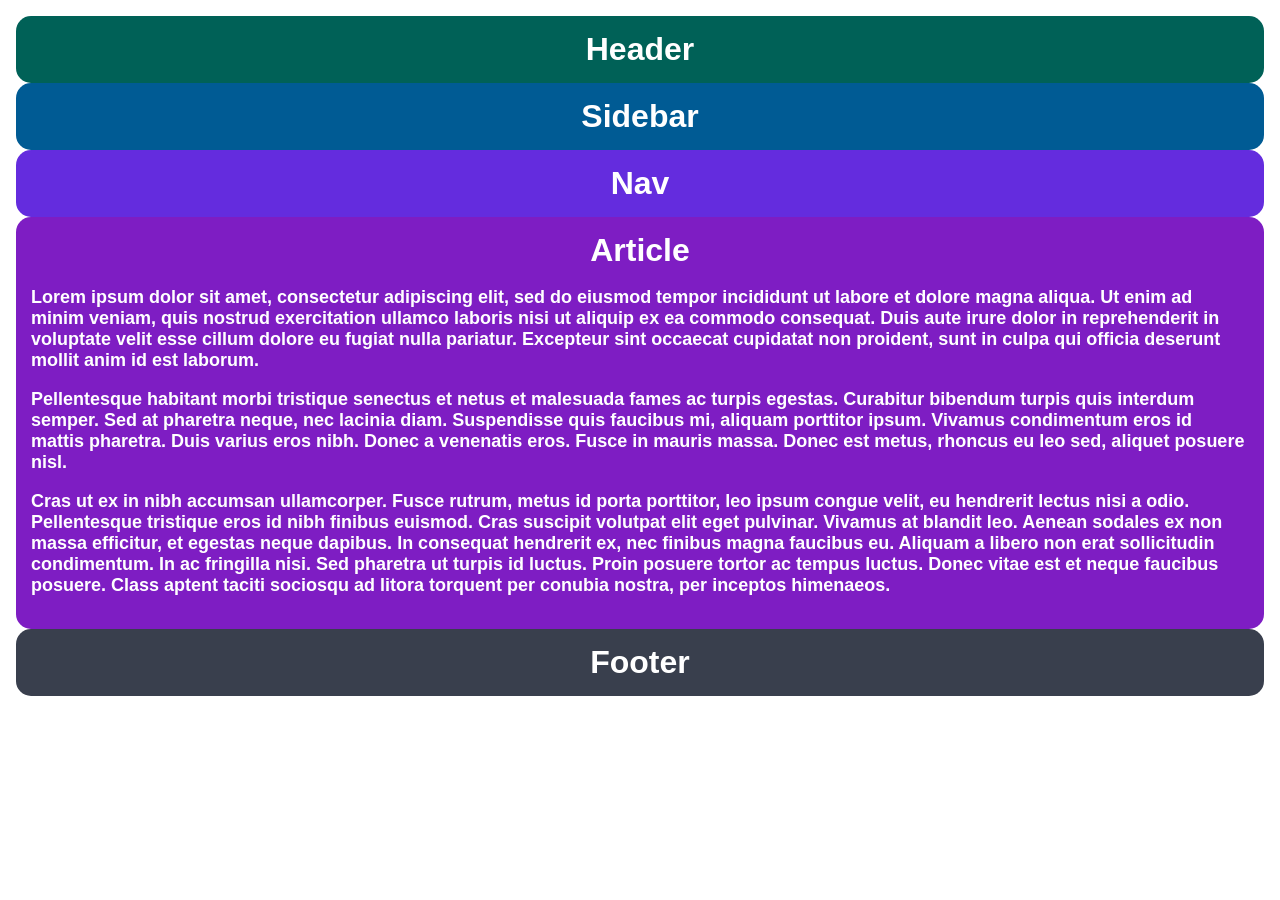
<file: full-stack-web-dev/01-responsive-holy-grail/index.html>
<!DOCTYPE html>
<html lang="en">
  <head>
    <meta charset="UTF-8">
    <meta http-equiv="X-UA-Compatible" content="IE=edge">
    <meta name="viewport" content="width=device-width, initial-scale=1.0">
    <title>Responsive Holy Grail</title>
    <link rel="stylesheet" href="style.css">
  </head>
  <body>
    <div class="container">
      <div class="header">Header</div>
      <div class="sidebar">Sidebar</div>
      <div class="nav">Nav</div>
      <div class="article">Article
        <p>Lorem  ipsum dolor sit amet, consectetur adipiscing elit, sed do eiusmod tempor incididunt ut labore et dolore magna aliqua. Ut enim ad minim veniam, quis nostrud exercitation ullamco laboris nisi ut aliquip ex ea commodo consequat. Duis aute irure dolor in reprehenderit in voluptate velit esse cillum dolore eu fugiat nulla pariatur. Excepteur sint occaecat cupidatat non proident, sunt in culpa qui officia deserunt mollit anim id est laborum.</p>
        <p>Pellentesque habitant morbi tristique senectus et netus et malesuada fames ac turpis egestas. Curabitur bibendum turpis quis interdum semper. Sed at pharetra neque, nec lacinia diam. Suspendisse quis faucibus mi, aliquam porttitor ipsum. Vivamus condimentum eros id mattis pharetra. Duis varius eros nibh. Donec a venenatis eros. Fusce in mauris massa. Donec est metus, rhoncus eu leo sed, aliquet posuere nisl.</p>
        <p>Cras ut ex in nibh accumsan ullamcorper. Fusce rutrum, metus id porta porttitor, leo ipsum congue velit, eu hendrerit lectus nisi a odio. Pellentesque tristique eros id nibh finibus euismod. Cras suscipit volutpat elit eget pulvinar. Vivamus at blandit leo. Aenean sodales ex non massa efficitur, et egestas neque dapibus. In consequat hendrerit ex, nec finibus magna faucibus eu. Aliquam a libero non erat sollicitudin condimentum. In ac fringilla nisi. Sed pharetra ut turpis id luctus. Proin posuere tortor ac tempus luctus. Donec vitae est et neque faucibus posuere. Class aptent taciti sociosqu ad litora torquent per conubia nostra, per inceptos himenaeos.</p>
      </div>
      <div class="footer">Footer</div>
    </div>
  </body>
</html>
</file>
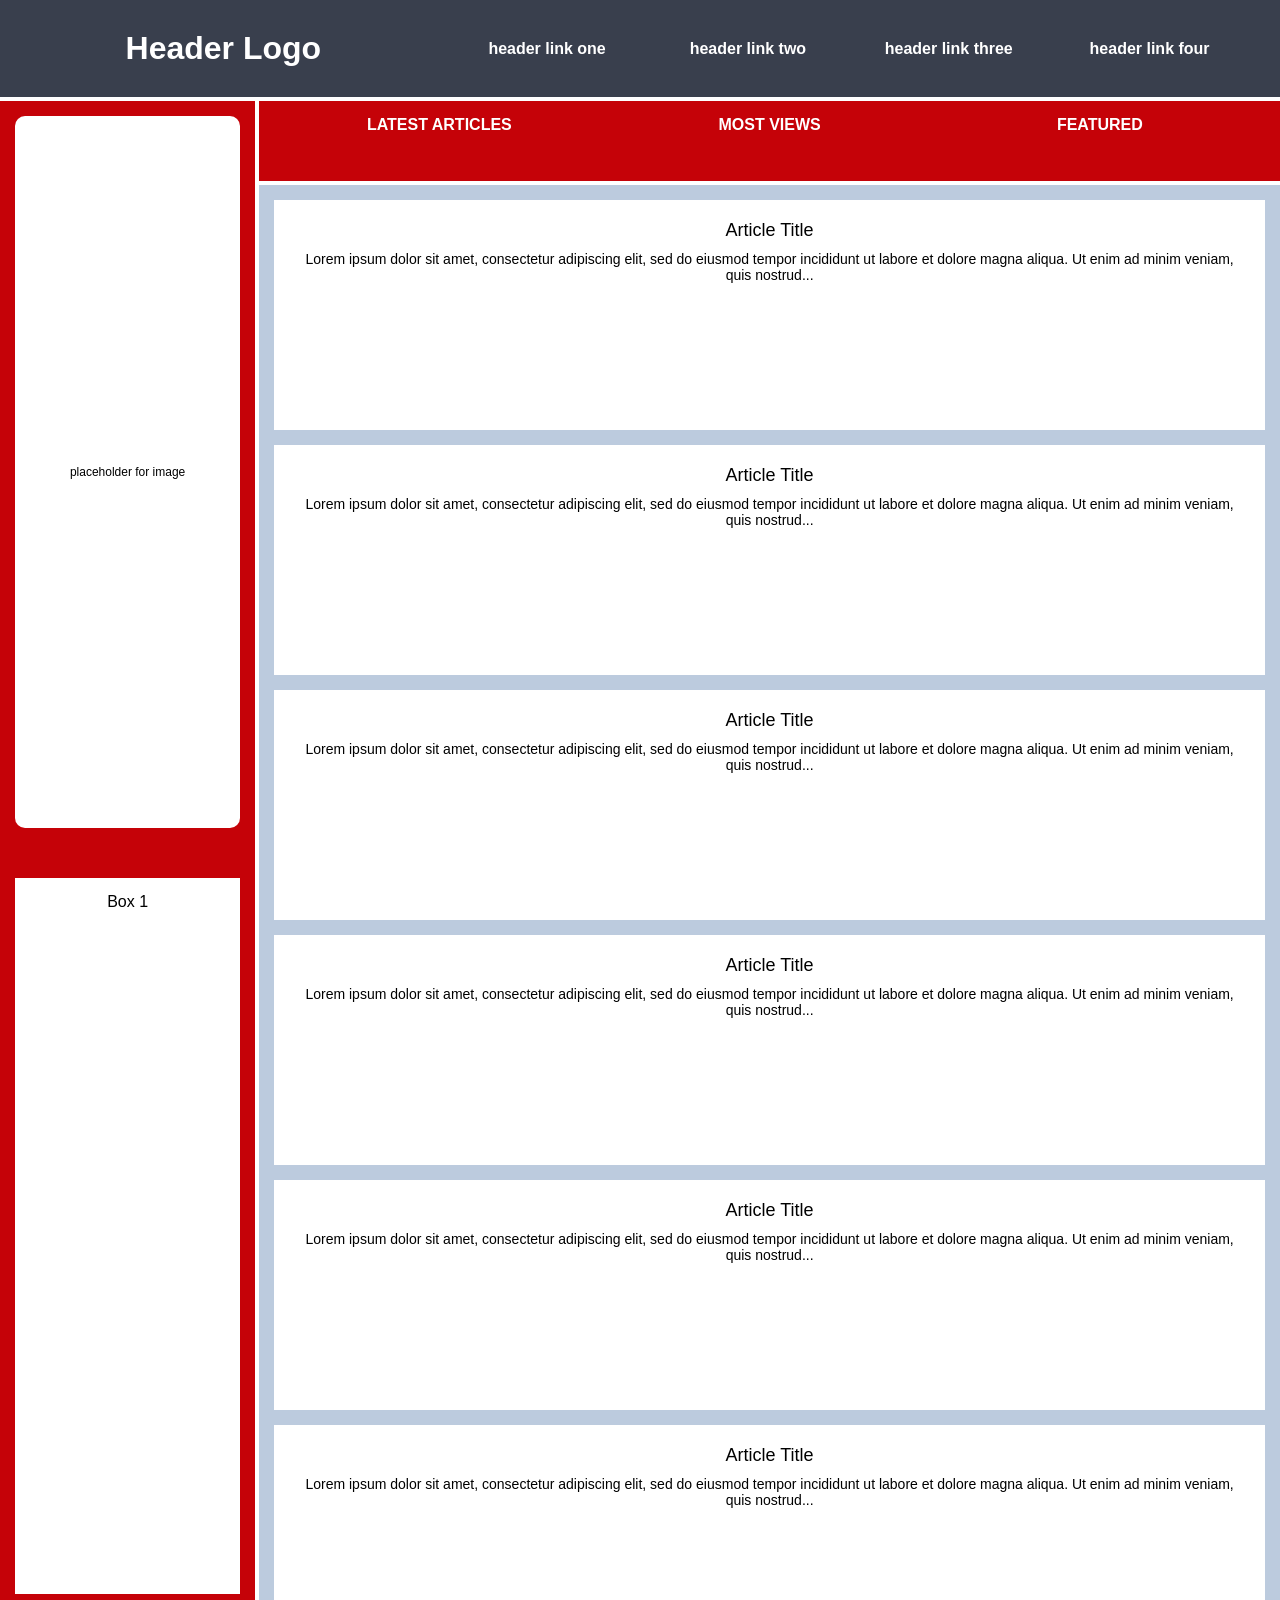
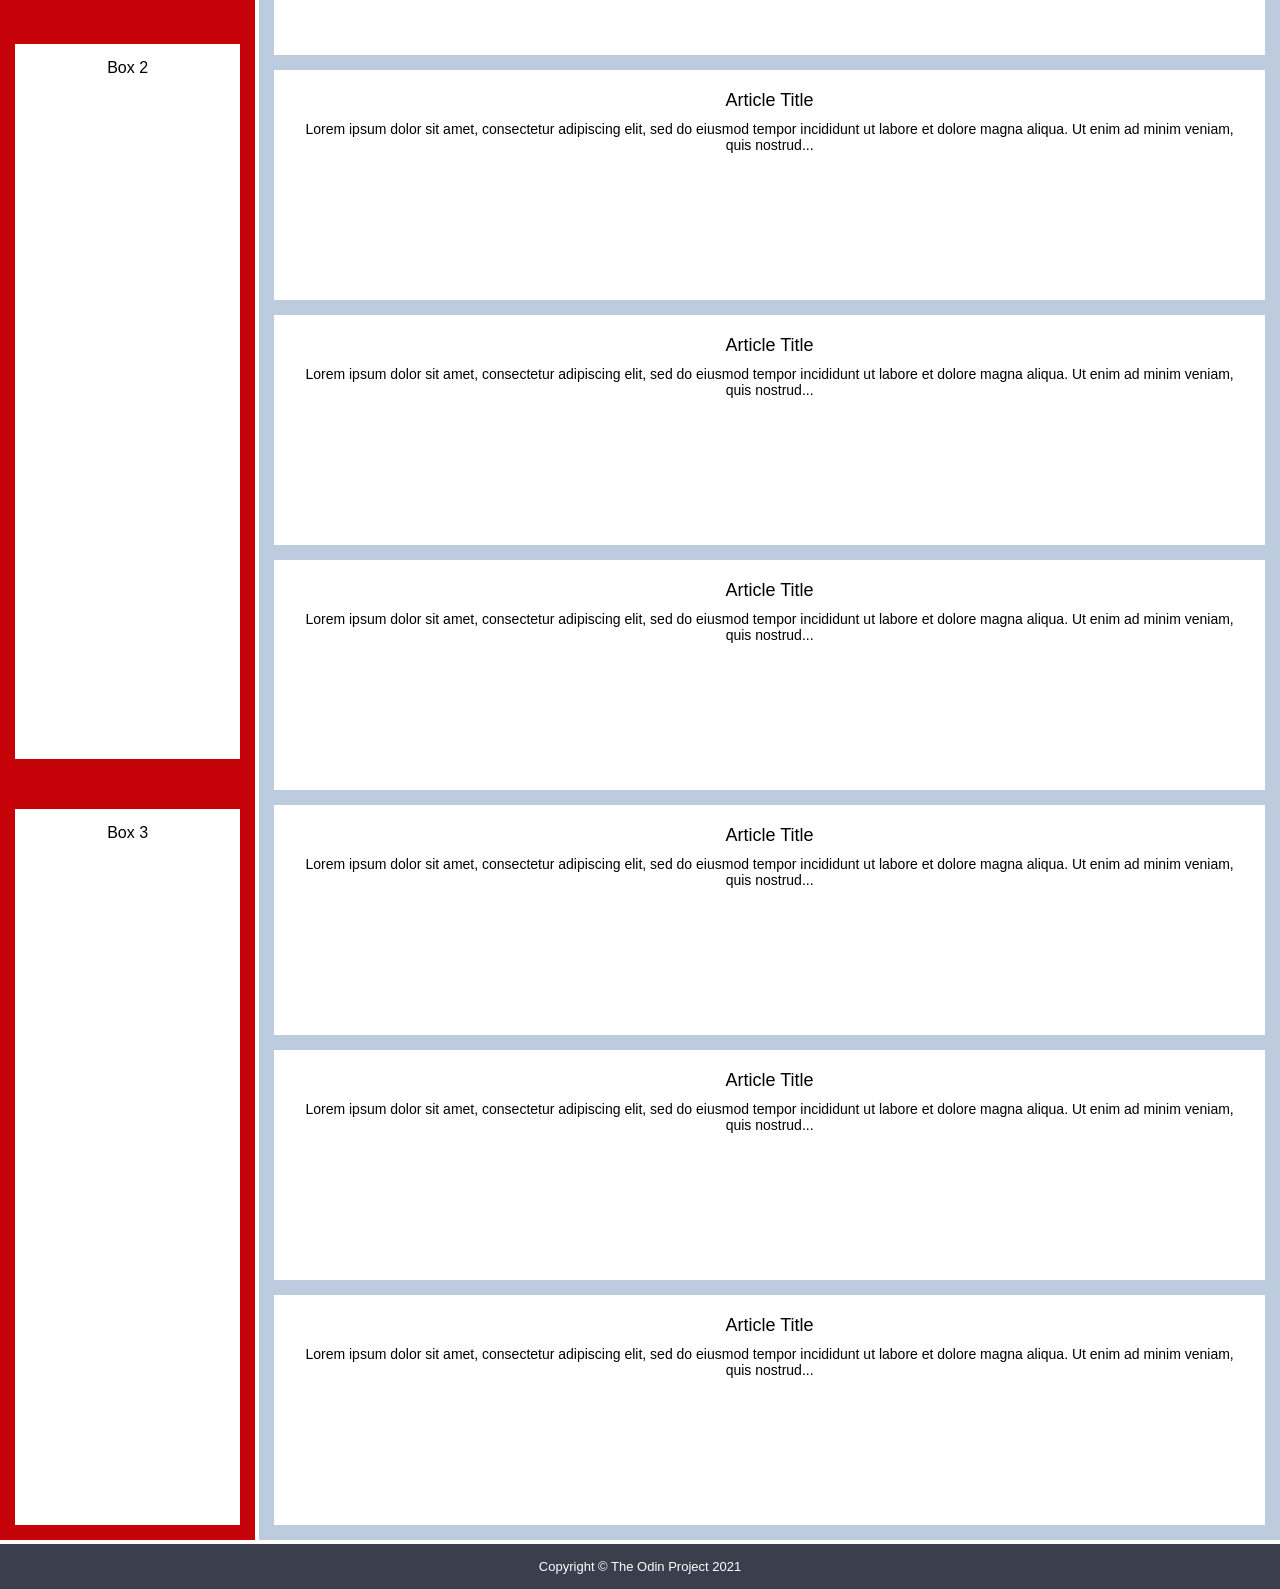
<file: full-stack-web-dev/02-holy-grail-mockup/index.html>
<!DOCTYPE html>
<html lang="en">
  <head>
    <meta charset="UTF-8">
    <meta http-equiv="X-UA-Compatible" content="IE=edge">
    <meta name="viewport" content="width=device-width, initial-scale=1.0">
    <title>Holy Grail Mockup</title>
    <link rel="stylesheet" href="style.css">
  </head>
  <body>
    <div class="container">

      <div class="header">
        <div class="logo">Header Logo</div>
        <div class="menu">
          <ul>
            <li>header link one</li>
            <li>header link two</li>
            <li>header link three</li>
            <li>header link four</li>
          </ul>
        </div>
      </div>

      <div class="sidebar">
        <div class="photo">
          <p>placeholder for image</p>    
        </div>
        <div class="side-content">Box 1
        </div>
        <div class="side-content">Box 2
        </div>
        <div class="side-content">Box 3
        </div>
      </div>

      <div class="nav">
        <ul>
          <li>Latest Articles</li>
          <li>Most Views</li>
          <li>Featured</li>
        </ul>
      </div>

      <div class="article">
        <div class="card">
          <p class="title">Article Title</p>
          <p>Lorem ipsum dolor sit amet, consectetur adipiscing elit, sed do eiusmod tempor incididunt ut labore et dolore magna aliqua. Ut enim ad minim veniam, quis nostrud...</p>
        </div>
        <div class="card">
          <p class="title">Article Title</p>
          <p>Lorem ipsum dolor sit amet, consectetur adipiscing elit, sed do eiusmod tempor incididunt ut labore et dolore magna aliqua. Ut enim ad minim veniam, quis nostrud...</p>
        </div>
        <div class="card">
          <p class="title">Article Title</p>
          <p>Lorem ipsum dolor sit amet, consectetur adipiscing elit, sed do eiusmod tempor incididunt ut labore et dolore magna aliqua. Ut enim ad minim veniam, quis nostrud...</p>
        </div>
        <div class="card">
          <p class="title">Article Title</p>
          <p>Lorem ipsum dolor sit amet, consectetur adipiscing elit, sed do eiusmod tempor incididunt ut labore et dolore magna aliqua. Ut enim ad minim veniam, quis nostrud...</p>
        </div>
        <div class="card">
          <p class="title">Article Title</p>
          <p>Lorem ipsum dolor sit amet, consectetur adipiscing elit, sed do eiusmod tempor incididunt ut labore et dolore magna aliqua. Ut enim ad minim veniam, quis nostrud...</p>
        </div>
        <div class="card">
          <p class="title">Article Title</p>
          <p>Lorem ipsum dolor sit amet, consectetur adipiscing elit, sed do eiusmod tempor incididunt ut labore et dolore magna aliqua. Ut enim ad minim veniam, quis nostrud...</p>
        </div>
        <div class="card">
          <p class="title">Article Title</p>
          <p>Lorem ipsum dolor sit amet, consectetur adipiscing elit, sed do eiusmod tempor incididunt ut labore et dolore magna aliqua. Ut enim ad minim veniam, quis nostrud...</p>
        </div>
        <div class="card">
          <p class="title">Article Title</p>
          <p>Lorem ipsum dolor sit amet, consectetur adipiscing elit, sed do eiusmod tempor incididunt ut labore et dolore magna aliqua. Ut enim ad minim veniam, quis nostrud...</p>
        </div>
        <div class="card">
          <p class="title">Article Title</p>
          <p>Lorem ipsum dolor sit amet, consectetur adipiscing elit, sed do eiusmod tempor incididunt ut labore et dolore magna aliqua. Ut enim ad minim veniam, quis nostrud...</p>
        </div>
        <div class="card">
          <p class="title">Article Title</p>
          <p>Lorem ipsum dolor sit amet, consectetur adipiscing elit, sed do eiusmod tempor incididunt ut labore et dolore magna aliqua. Ut enim ad minim veniam, quis nostrud...</p>
        </div>
        <div class="card">
          <p class="title">Article Title</p>
          <p>Lorem ipsum dolor sit amet, consectetur adipiscing elit, sed do eiusmod tempor incididunt ut labore et dolore magna aliqua. Ut enim ad minim veniam, quis nostrud...</p>
        </div>
        <div class="card">
          <p class="title">Article Title</p>
          <p>Lorem ipsum dolor sit amet, consectetur adipiscing elit, sed do eiusmod tempor incididunt ut labore et dolore magna aliqua. Ut enim ad minim veniam, quis nostrud...</p>
        </div>
      </div>

      <div class="footer">
        <p>Copyright © The Odin Project 2021</p>
      </div>
      
    </div>
  </body>
</html>
</file>
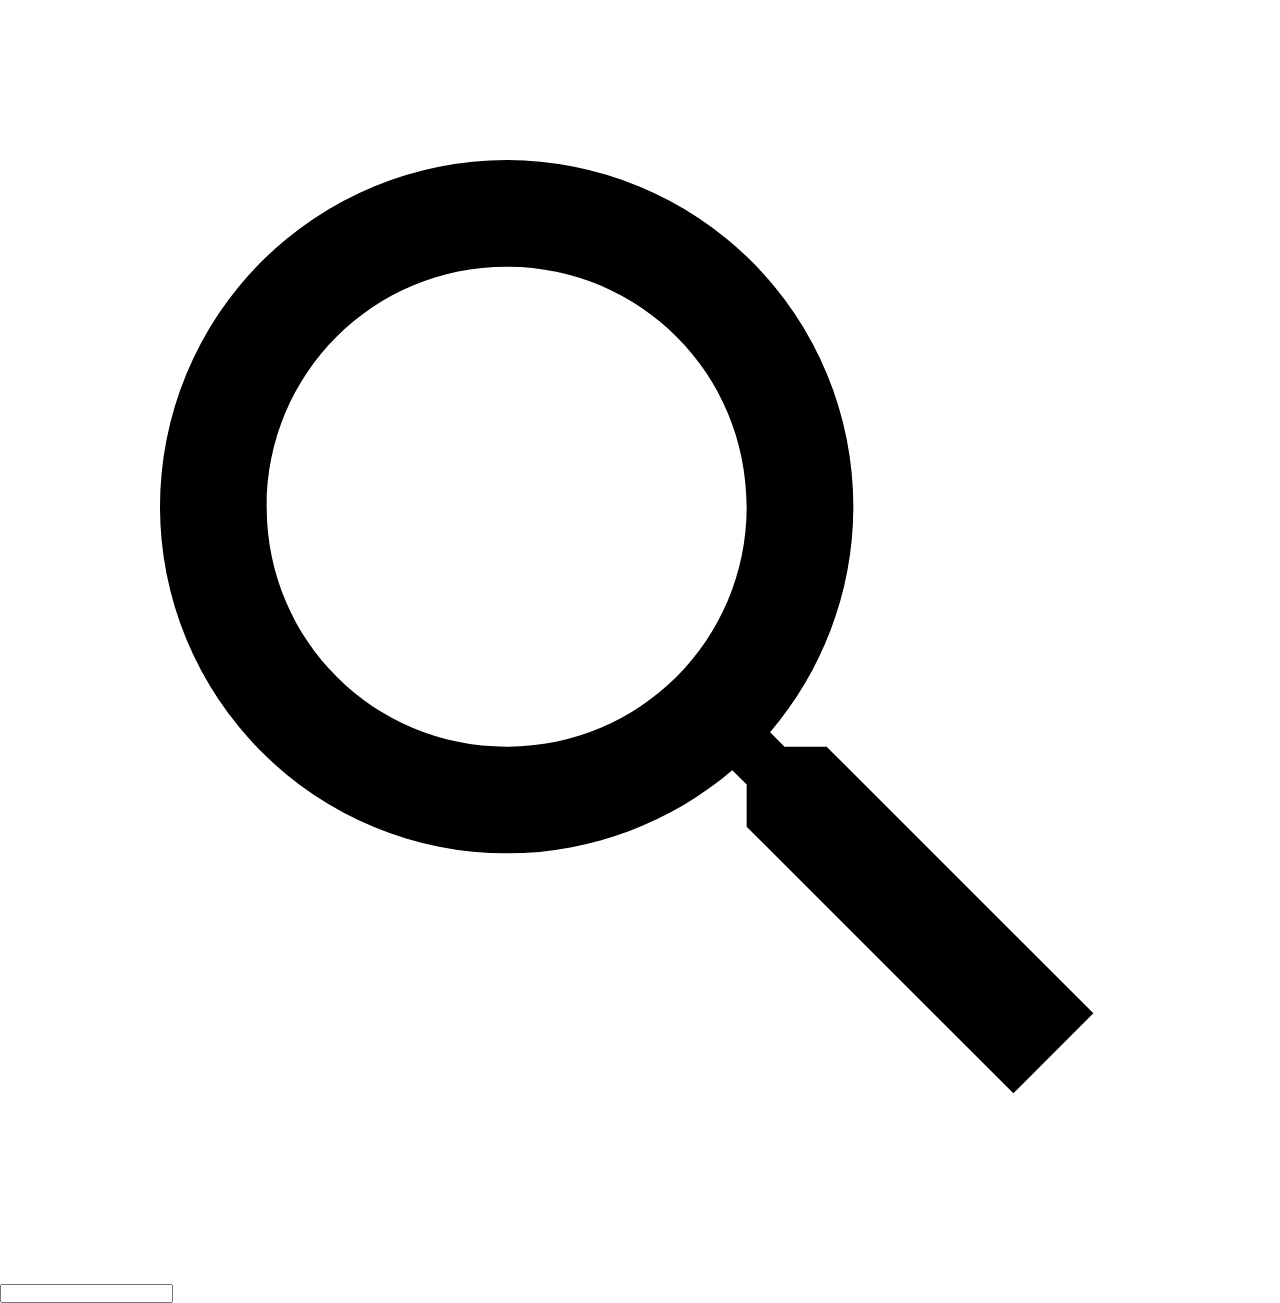
<file: full-stack-web-dev/admin-dashboard-2/index.html>
<!DOCTYPE html>
<html lang="en">
<head>
    <meta charset="UTF-8">
    <meta name="viewport" content="width=device-width, initial-scale=1.0">
    <link rel="preconnect" href="https://fonts.googleapis.com">
    <link rel="preconnect" href="https://fonts.gstatic.com" crossorigin>
    <link href="https://fonts.googleapis.com/css2?family=Happy+Monkey&family=Roboto:ital,wght@0,100..900;1,100..900&family=Rubik:ital,wght@0,300..900;1,300..900&display=swap" rel="stylesheet">
    <link rel="stylesheet" href="style/style.css">
    <title>Admin Dashboard</title>
</head>
<body>
    <section class="header-wrapper">
        <div class="search-bar">
            <img class="header-img" src="images/svg/magnify.svg" alt="">
            <input type="text" role="searchbox" >
        </div>
    </section>
    <section class="sidebar-wrapper"></section>
    <section class="news-wrapper"></section>
    <section class="ann-wrapper"></section>
    <section class="trending-wrapper"></section>
    
</body>
</html>
</file>
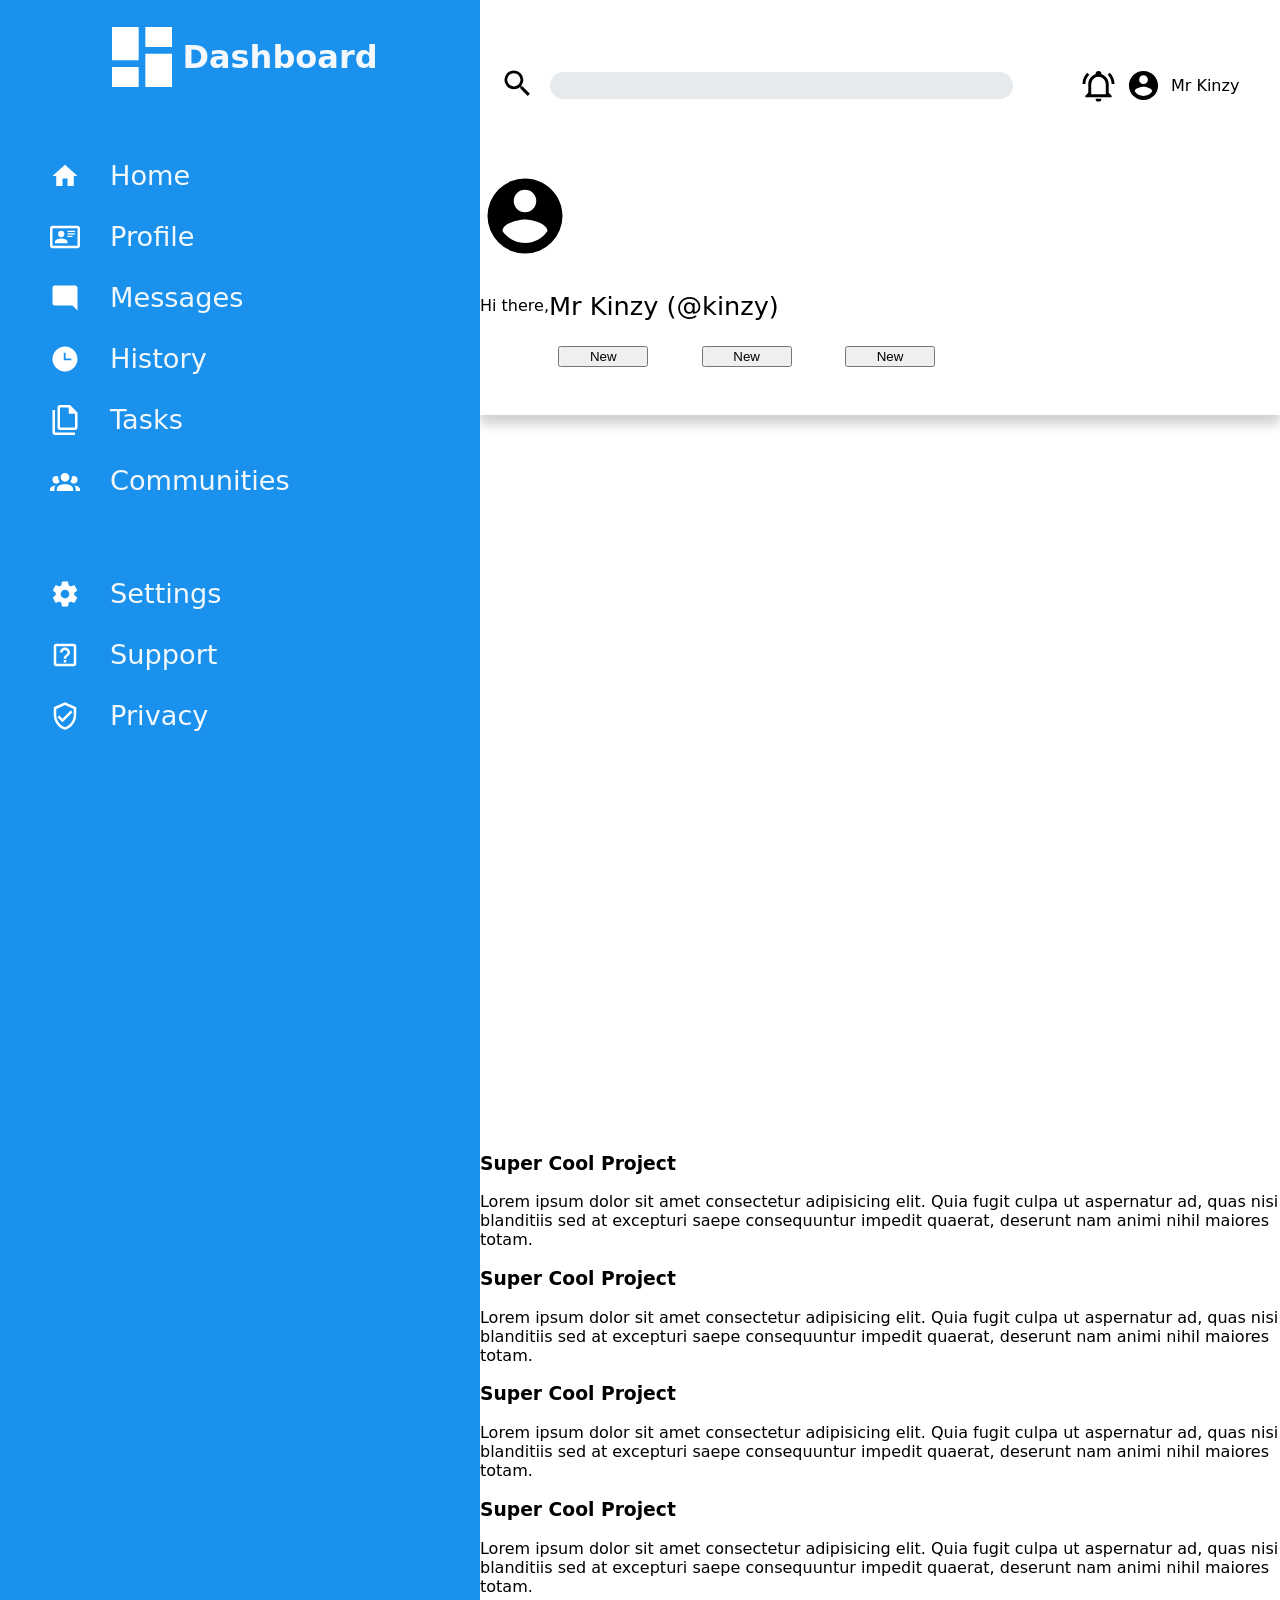
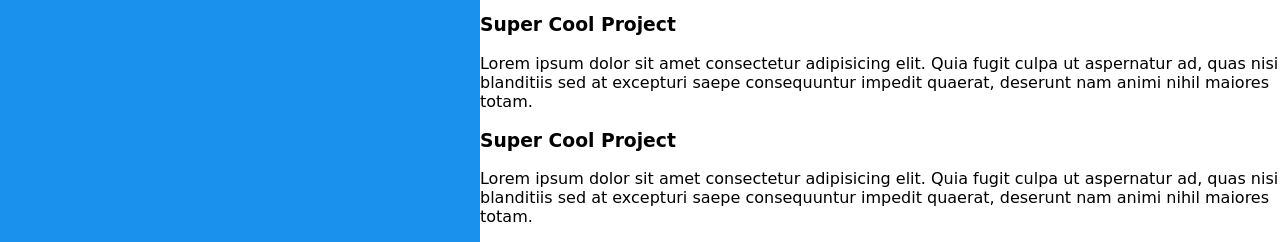
<file: full-stack-web-dev/admin-dashboard/index.html>
<!DOCTYPE html>
<html lang="en">
<head>
    <meta charset="UTF-8">
    <meta name="viewport" content="width=device-width, initial-scale=1.0">
    <link rel="preconnect" href="https://fonts.googleapis.com">
    <link rel="preconnect" href="https://fonts.gstatic.com" crossorigin>
    <link href="https://fonts.googleapis.com/css2?family=Roboto:ital,wght@0,100..900;1,100..900&display=swap" rel="stylesheet">
    <link rel="stylesheet" href="styles/style.css">
    <title>Admin Dashboard</title>
</head>
<body>
    <div class="container">
        <section class="header">
            <div class="search-bar">
                <label for="search">
                    <img class="header-icons" src="images/svg/magnify.svg" alt="search" class="header-icons">
                </label>
                <input type="text" name="search" id="search">
            </div>
            <div class="top-profile">
                <img class="header-icons" src="images/svg/bell-ring-outline.svg" alt="">
                <img class="header-icons" src="images/svg/account-circle.svg" alt="">
                <p class="profile-name">Mr Kinzy</p>
            </div>
            <div class="main-header">
                <img class="profile-img" src="images/svg/account-circle.svg" alt="">
                <div class="main-name">
                    <p class="hello">Hi there,</p>
                    <p class="btm-name">Mr Kinzy (@kinzy)</p>
            </div>
            <div class="btn-container">
                <button class="btn">New</button>
                <button class="btn">New</button>
                <button class="btn">New</button>
                
            </div>

        </section>
        <aside class="sidebar">
            <div class="sidebar-header">
                <img class="dash-icon" src="images/svg/view-dashboard.svg" alt="">
                <h2>Dashboard</h2>
            </div>
            <nav class="sidebar-nav">
                <ul class="sidebar-list">
                    <li>
                        <a class="sidebar-text" class="sidebar-text" href="#">
                            <img class="sidebar-menu-svg" src="images/svg/home.svg" alt="home">Home
                        </a>
                    </li>
                    <li>
                        <a class="sidebar-text" class="sidebar-text" href="#">
                            <img class="sidebar-menu-svg" src="images/svg/card-account-details-outline.svg" alt="profile">Profile
                        </a>
                    </li>
                    <li>
                        <a class="sidebar-text" class="sidebar-text" href="#">
                            <img class="sidebar-menu-svg" src="images/svg/message-reply.svg" alt="messages">Messages
                        </a>
                    </li>
                    <li>
                        <a class="sidebar-text" class="sidebar-text" href="#">
                            <img class="sidebar-menu-svg" src="images/svg/clock-time-three.svg" alt="history">History
                        </a>
                    </li>
                    <li>
                        <a class="sidebar-text" class="sidebar-text" href="#">
                            <img class="sidebar-menu-svg" src="images/svg/file-multiple-outline.svg" alt="tasks">Tasks
                        </a>
                    </li>
                    <li>
                        <a class="sidebar-text" class="sidebar-text" href="#">
                            <img class="sidebar-menu-svg" src="images/svg/account-group.svg" alt="communities">Communities
                        </a>
                    </li>
                </ul>
                <ul id="menu-list" class="sidebar-list">
                    <li>
                        <a class="sidebar-text" href="#">
                            <img class="sidebar-menu-svg" src="images/svg/cog.svg" alt="settings">Settings
                        </a>
                    </li>
                    <li>
                        <a class="sidebar-text" href="#">
                            <img class="sidebar-menu-svg" src="images/svg/help-box-outline.svg" alt="support">Support
                        </a>
                    </li>
                    <li>
                        <a class="sidebar-text" href="#">
                            <img class="sidebar-menu-svg" src="images/svg/shield-check-outline.svg" alt="privacy">Privacy
                        </a>
                    </li>
                </ul>
            </nav>
        </aside>
        <section class="announcements"></section>
        <section class="projects">
            <div class="project-1">
                <h3>Super Cool Project</h3>
                <p>Lorem ipsum dolor sit amet consectetur adipisicing elit. Quia fugit culpa ut aspernatur ad, quas nisi blanditiis sed at excepturi saepe consequuntur impedit quaerat, deserunt nam animi nihil maiores totam.</p>
            </div>
            <div class="project-2">
                <h3>Super Cool Project</h3>
                <p>Lorem ipsum dolor sit amet consectetur adipisicing elit. Quia fugit culpa ut aspernatur ad, quas nisi blanditiis sed at excepturi saepe consequuntur impedit quaerat, deserunt nam animi nihil maiores totam.</p>
            </div>
            <div class="project-3">
                <h3>Super Cool Project</h3>
                <p>Lorem ipsum dolor sit amet consectetur adipisicing elit. Quia fugit culpa ut aspernatur ad, quas nisi blanditiis sed at excepturi saepe consequuntur impedit quaerat, deserunt nam animi nihil maiores totam.</p>
            </div>
            <div class="project-4">
                <h3>Super Cool Project</h3>
                <p>Lorem ipsum dolor sit amet consectetur adipisicing elit. Quia fugit culpa ut aspernatur ad, quas nisi blanditiis sed at excepturi saepe consequuntur impedit quaerat, deserunt nam animi nihil maiores totam.</p>
            </div>
            <div class="project-5">
                <h3>Super Cool Project</h3>
                <p>Lorem ipsum dolor sit amet consectetur adipisicing elit. Quia fugit culpa ut aspernatur ad, quas nisi blanditiis sed at excepturi saepe consequuntur impedit quaerat, deserunt nam animi nihil maiores totam.</p>
            </div>
            <div class="project-6">
                <h3>Super Cool Project</h3>
                <p>Lorem ipsum dolor sit amet consectetur adipisicing elit. Quia fugit culpa ut aspernatur ad, quas nisi blanditiis sed at excepturi saepe consequuntur impedit quaerat, deserunt nam animi nihil maiores totam.</p>
            </div>
        </section>
        <section class="trending"></section>

    </div>
</body>
</html>
</file>
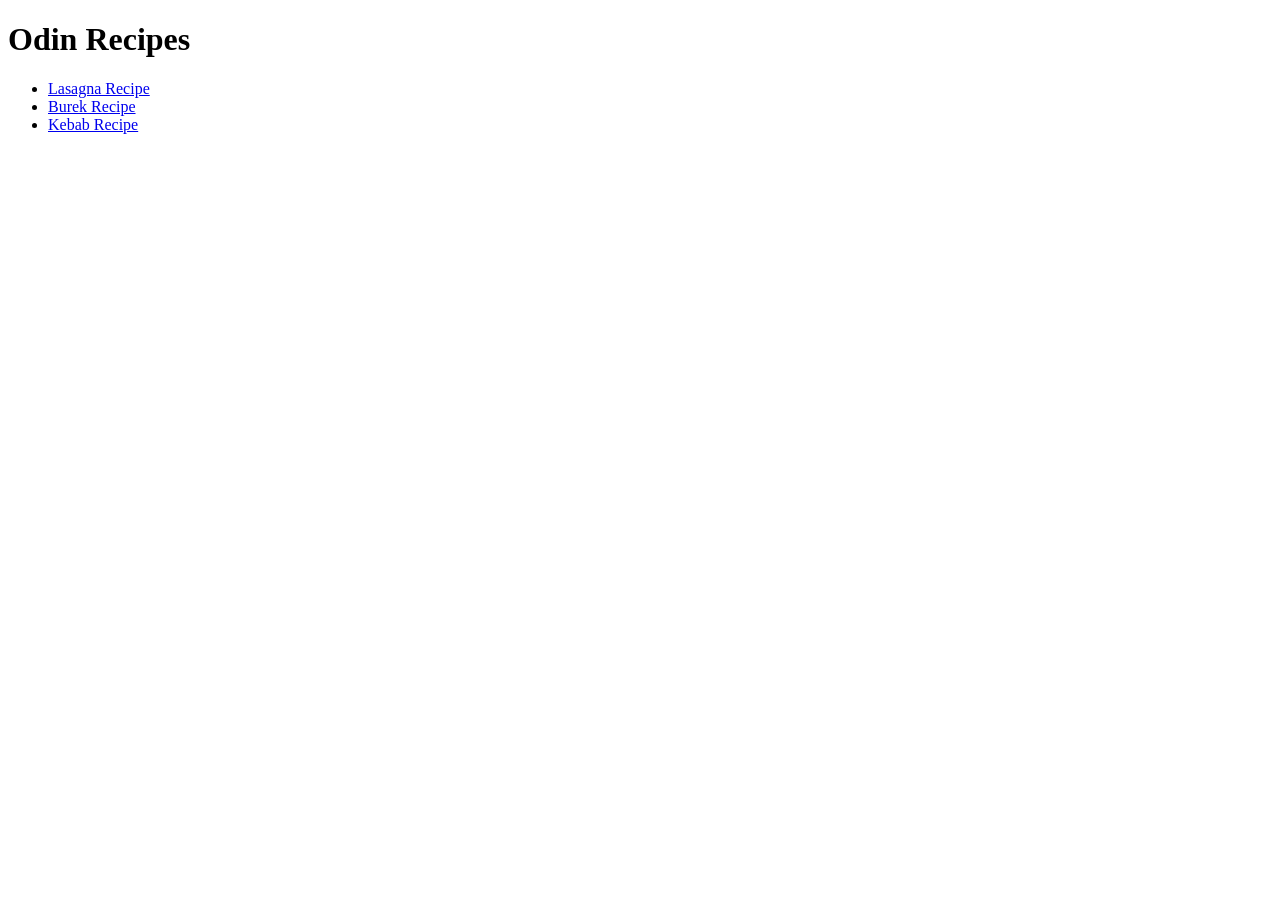
<file: full-stack-web-dev/odin-recipes/index.html>
<!doctype html>
<html lang="en">
  <head>
    <meta charset="UTF-8" />
    <meta name="viewport" content="width=device-width, initial-scale=1.0" />
    <title>Document</title>
  </head>
  <body>
    <h1>Odin Recipes</h1>
    <ul>
      <li><a href="./odin-recipes/lasagna.html">Lasagna Recipe</a></li>
      <li><a href="./odin-recipes/burek.html">Burek Recipe</a></li>
      <li><a href="./odin-recipes/kebab.html">Kebab Recipe</a></li>
    </ul>
  </body>
</html>
</file>
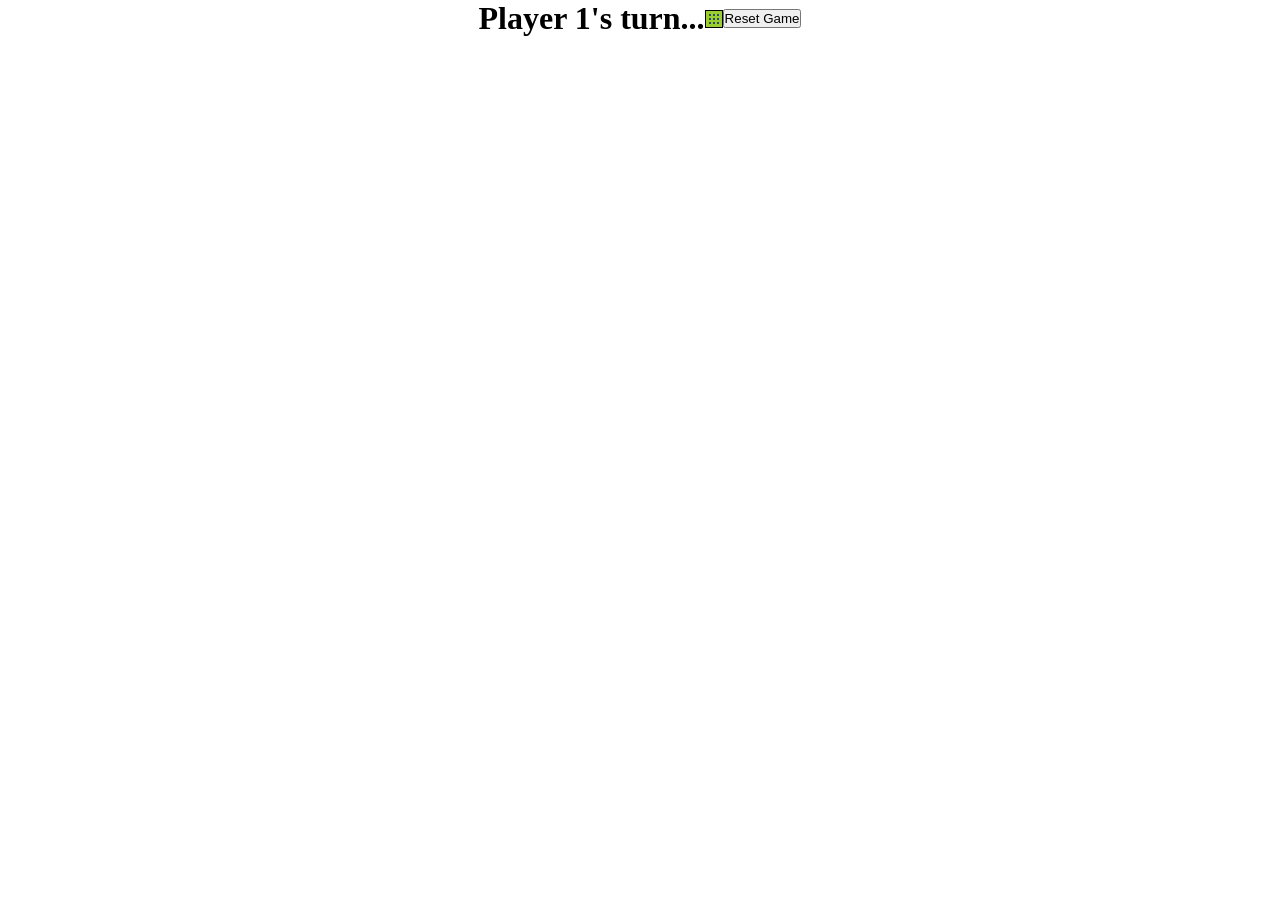
<file: full-stack-web-dev/tic-tac-toe/index.html>
<!DOCTYPE html>
<html lang="en">
<head>
    <meta charset="UTF-8">
    <meta name="viewport" content="width=device-width, initial-scale=1.0">
    <link rel="stylesheet" href="style.css">
    <title>Document</title>
</head>
<body>
    <div class="container">
        <h1 class="turn"></h1>
        <div class="board"></div>
        <button class="reset">Reset Game</button>
    </div>



    <script src="index.js"></script>
</body>
</html>
</file>
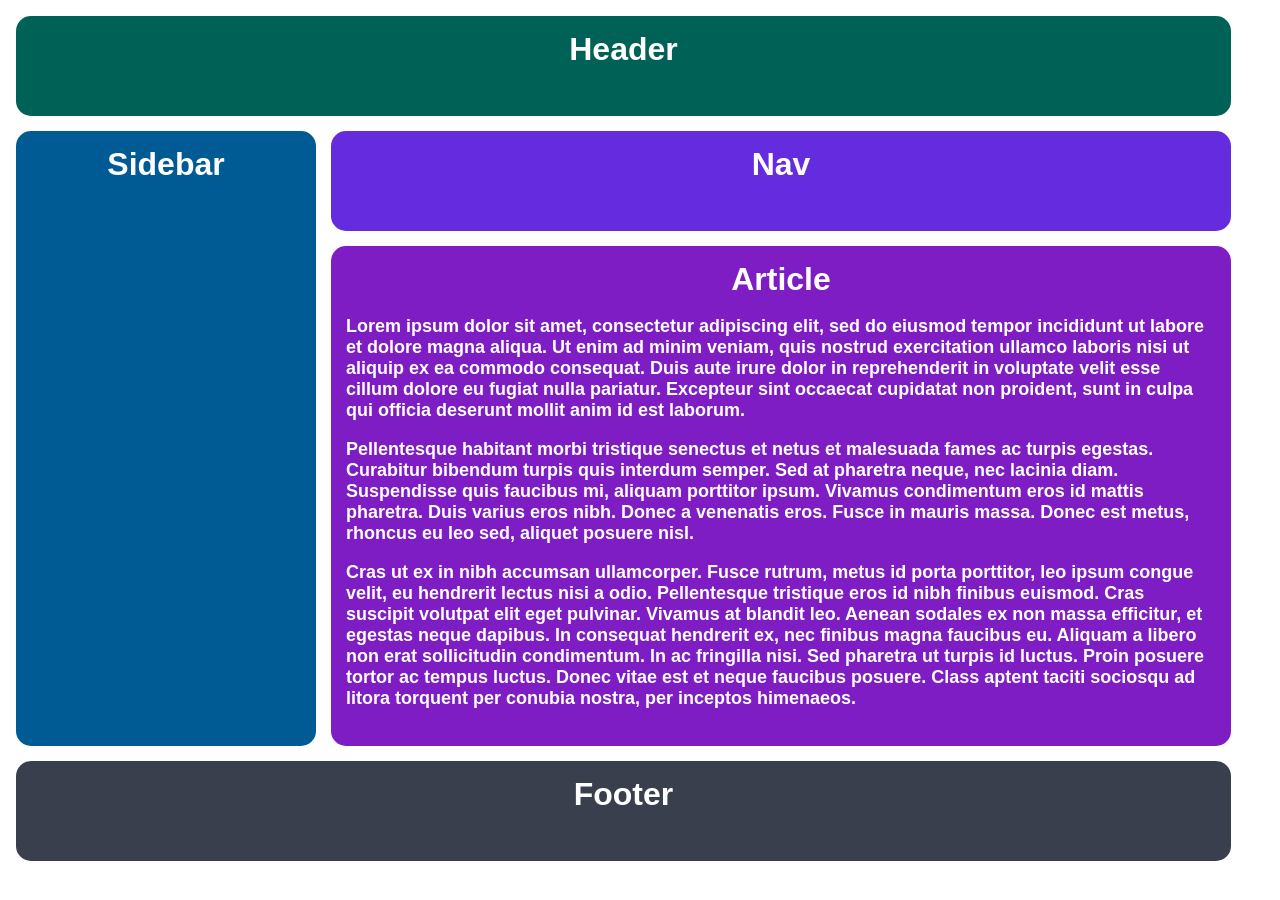
<file: full-stack-web-dev/Grid Exercize/01-basic-holy-grail/index.html>
<!DOCTYPE html>
<html lang="en">
  <head>
    <meta charset="UTF-8">
    <meta http-equiv="X-UA-Compatible" content="IE=edge">
    <meta name="viewport" content="width=device-width, initial-scale=1.0">
    <title>The Holy Grail</title>
    <link rel="stylesheet" href="style.css">
  </head>
  <body>
    <div class="container">
      <div class="header">Header</div>
      <div class="sidebar">Sidebar</div>
      <div class="nav">Nav</div>
      <div class="article">Article
        <p>Lorem  ipsum dolor sit amet, consectetur adipiscing elit, sed do eiusmod tempor incididunt ut labore et dolore magna aliqua. Ut enim ad minim veniam, quis nostrud exercitation ullamco laboris nisi ut aliquip ex ea commodo consequat. Duis aute irure dolor in reprehenderit in voluptate velit esse cillum dolore eu fugiat nulla pariatur. Excepteur sint occaecat cupidatat non proident, sunt in culpa qui officia deserunt mollit anim id est laborum.</p>
        <p>Pellentesque habitant morbi tristique senectus et netus et malesuada fames ac turpis egestas. Curabitur bibendum turpis quis interdum semper. Sed at pharetra neque, nec lacinia diam. Suspendisse quis faucibus mi, aliquam porttitor ipsum. Vivamus condimentum eros id mattis pharetra. Duis varius eros nibh. Donec a venenatis eros. Fusce in mauris massa. Donec est metus, rhoncus eu leo sed, aliquet posuere nisl.</p>
        <p>Cras ut ex in nibh accumsan ullamcorper. Fusce rutrum, metus id porta porttitor, leo ipsum congue velit, eu hendrerit lectus nisi a odio. Pellentesque tristique eros id nibh finibus euismod. Cras suscipit volutpat elit eget pulvinar. Vivamus at blandit leo. Aenean sodales ex non massa efficitur, et egestas neque dapibus. In consequat hendrerit ex, nec finibus magna faucibus eu. Aliquam a libero non erat sollicitudin condimentum. In ac fringilla nisi. Sed pharetra ut turpis id luctus. Proin posuere tortor ac tempus luctus. Donec vitae est et neque faucibus posuere. Class aptent taciti sociosqu ad litora torquent per conubia nostra, per inceptos himenaeos.</p>
      </div>
      <div class="footer">Footer</div>
    </div>
  </body>
</html>
</file>
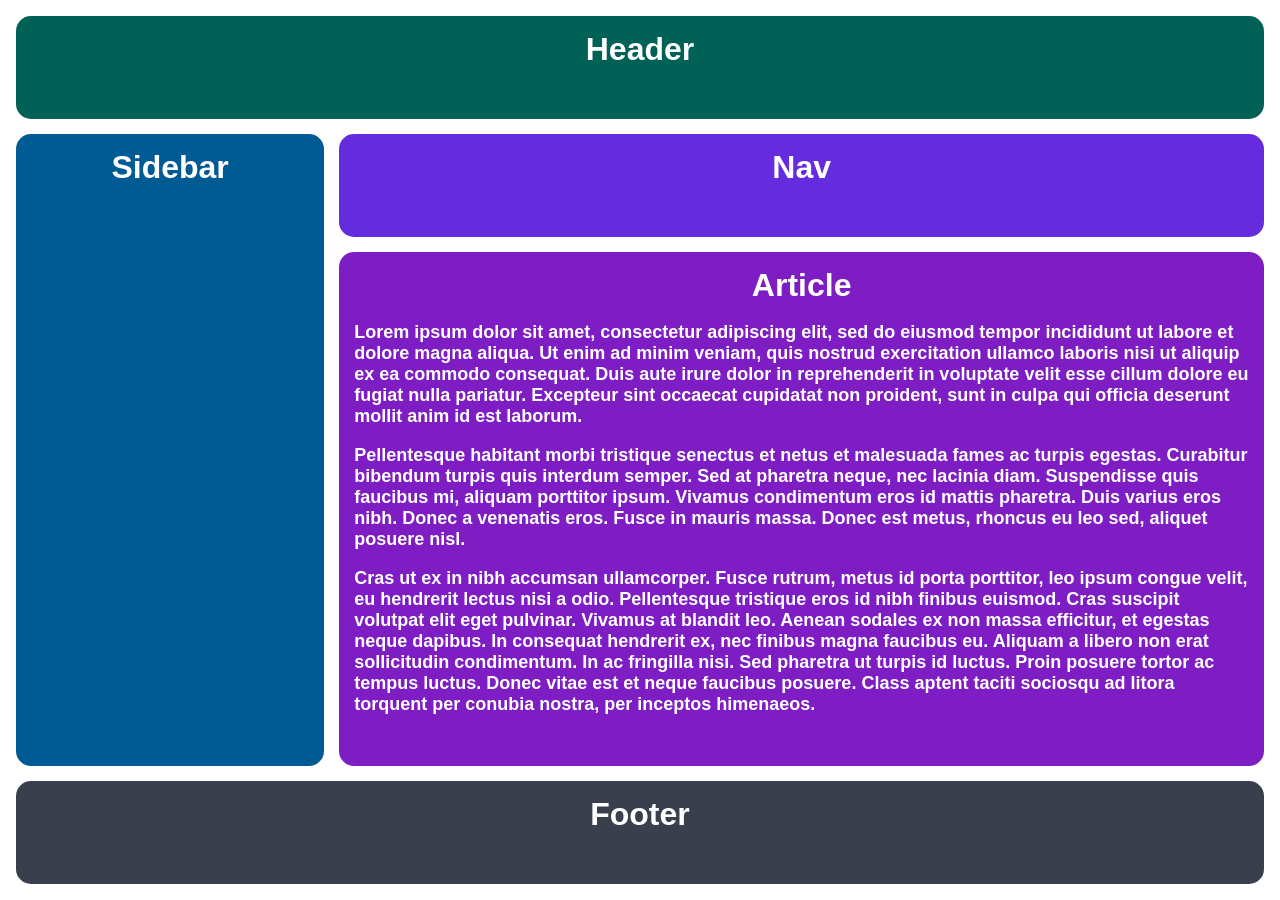
<file: full-stack-web-dev/01-responsive-holy-grail/solution/solution.html>
<!DOCTYPE html>
<html lang="en">
  <head>
    <meta charset="UTF-8">
    <meta http-equiv="X-UA-Compatible" content="IE=edge">
    <meta name="viewport" content="width=device-width, initial-scale=1.0">
    <title>Responsive Holy Grail</title>
    <link rel="stylesheet" href="solution.css">
  </head>
  <body>
    <div class="container">
      <div class="header">Header</div>
      <div class="sidebar">Sidebar</div>
      <div class="nav">Nav</div>
      <div class="article">Article
        <p>Lorem  ipsum dolor sit amet, consectetur adipiscing elit, sed do eiusmod tempor incididunt ut labore et dolore magna aliqua. Ut enim ad minim veniam, quis nostrud exercitation ullamco laboris nisi ut aliquip ex ea commodo consequat. Duis aute irure dolor in reprehenderit in voluptate velit esse cillum dolore eu fugiat nulla pariatur. Excepteur sint occaecat cupidatat non proident, sunt in culpa qui officia deserunt mollit anim id est laborum.</p>
        <p>Pellentesque habitant morbi tristique senectus et netus et malesuada fames ac turpis egestas. Curabitur bibendum turpis quis interdum semper. Sed at pharetra neque, nec lacinia diam. Suspendisse quis faucibus mi, aliquam porttitor ipsum. Vivamus condimentum eros id mattis pharetra. Duis varius eros nibh. Donec a venenatis eros. Fusce in mauris massa. Donec est metus, rhoncus eu leo sed, aliquet posuere nisl.</p>
        <p>Cras ut ex in nibh accumsan ullamcorper. Fusce rutrum, metus id porta porttitor, leo ipsum congue velit, eu hendrerit lectus nisi a odio. Pellentesque tristique eros id nibh finibus euismod. Cras suscipit volutpat elit eget pulvinar. Vivamus at blandit leo. Aenean sodales ex non massa efficitur, et egestas neque dapibus. In consequat hendrerit ex, nec finibus magna faucibus eu. Aliquam a libero non erat sollicitudin condimentum. In ac fringilla nisi. Sed pharetra ut turpis id luctus. Proin posuere tortor ac tempus luctus. Donec vitae est et neque faucibus posuere. Class aptent taciti sociosqu ad litora torquent per conubia nostra, per inceptos himenaeos.</p>
      </div>
      <div class="footer">Footer</div>
    </div>
  </body>
</html>
</file>
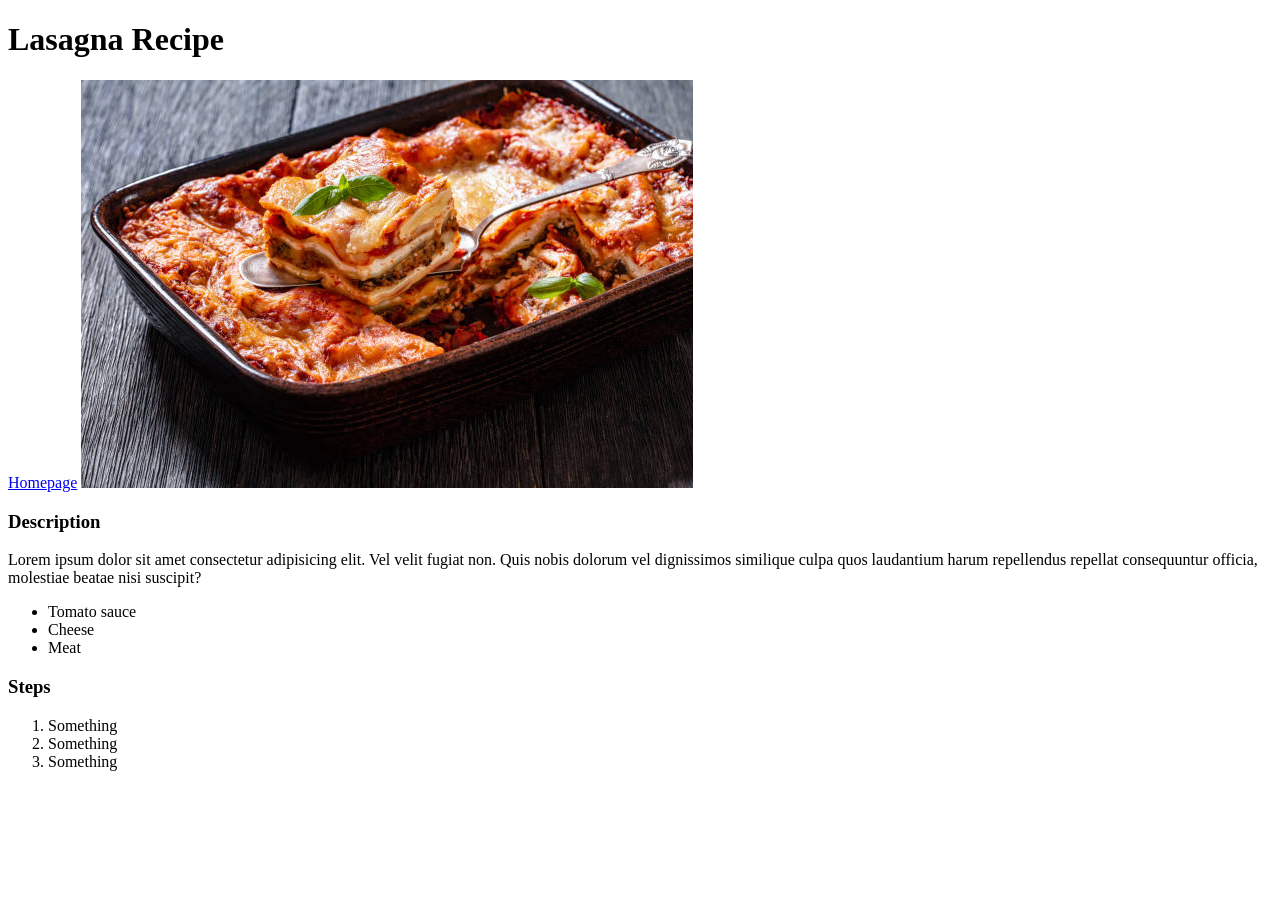
<file: full-stack-web-dev/odin-recipes/odin-recipes/burek.html>
<!doctype html>
<html lang="en">
  <head>
    <meta charset="UTF-8" />
    <meta name="viewport" content="width=device-width, initial-scale=1.0" />
    <title>Document</title>
  </head>
  <body>
    <h1>Lasagna Recipe</h1>
    <a href="../index.html">Homepage</a>
    <img src="../images/lasagna.jpg" alt="" />
    <h3>Description</h3>
    <p>
      Lorem ipsum dolor sit amet consectetur adipisicing elit. Vel velit fugiat
      non. Quis nobis dolorum vel dignissimos similique culpa quos laudantium
      harum repellendus repellat consequuntur officia, molestiae beatae nisi
      suscipit?
    </p>
    <ul>
      <li>Tomato sauce</li>
      <li>Cheese</li>
      <li>Meat</li>
    </ul>
    <h3>Steps</h3>
    <ol>
      <li>Something</li>
      <li>Something</li>
      <li>Something</li>
    </ol>
  </body>
</html>
</file>
<file: full-stack-web-dev/01-responsive-holy-grail/style.css>
body,
html {
  height: 100%;
  margin: 0;
}

.container {
  text-align: center;
  height: 100%;
  padding: 16px;
  box-sizing: border-box;
}

.container div {
  padding: 15px;
  font-size: 32px;
  font-family: Helvetica;
  font-weight: bold;
  color: white;
  border-radius: 15px;
}

.header {
  background-color: #006157;
  grid-column: 1 / 3;
}

.sidebar {
  background-color: #005B94;
  grid-row: 2 / 4;
}

.nav {
  background-color: #642cde;
}

.article {
  background-color: #7E1DC3;
}

.article p {
  font-size: 18px;
  font-family: sans-serif;
  color: white;
  text-align: left;
}

.footer {
  background-color: #393f4d;
  grid-column: 1 / 3;
}
</file>
<file: full-stack-web-dev/02-holy-grail-mockup/style.css>
* {
  margin: 0;
  padding: 0;
}

.container {
  display: grid;
  grid-template-columns: 1fr 4fr;
  text-align: center;
  gap: 4px;
}

.container div {
  padding: 15px;
  font-size: 32px;
  font-family: Helvetica;
  font-weight: bold;
  color: white;
  
}

.header {
  display: grid;
  grid-column: 1/3;
  grid-template-columns: 1fr 2fr;
  background-color: #393f4d;
}
.menu{
  align-self: center;
}
.menu ul {
  display: grid;
  grid-template-columns: 1fr 1fr 1fr 1fr;
}
.menu ul,
.menu li {
  font-size: 16px;
  list-style: none;
}

.sidebar {
  display: grid;
  grid-row: 2/4;
  gap: 50px;
  background-color: #C50208;
}

.sidebar .photo {
  background-color: white;
  color: black;
  font-size: 12px;
  font-weight: normal;
  border-radius: 10px;
  display: grid;
  align-items: center;
}


.sidebar .side-content {
  background-color: white;
  color: black;
  font-size: 16px;
  font-weight: normal;
  display: grid;
}

.nav {
  grid-column: 2;
  grid-row: 2/3;
  background-color: #C50208;
  height: 50px;
}

.nav ul {
  display: grid;
  grid-template-columns: 1fr 1fr 1fr;
}

.nav ul li {
  list-style: none;
  font-size: 16px;
  text-transform: uppercase;
}

.article {
  display: grid;
  grid-template-columns: repeat(auto-fit, minmax(250, 1fr));
  gap: 15px;
  background-color: #bccbde;

}

.article p {
  font-size: 18px;
  font-family: sans-serif;
  color: white;
  text-align: left;
}

.article .card {
  background-color: #FFFFFF;
  color: black;
  text-align: center;
  height: 200px;
}

.card p {
  color: black;
  font-weight: normal;
  font-size: 14px;
  padding: 5px;
  text-align: center;
}

.card .title {
  font-size: 18px;
  text-align: center;
}

.footer {
  grid-column: 1/3;
  background-color: #393f4d;
}

.footer p {
  font-size: 13px;
  font-weight: normal;
}
</file>
<file: full-stack-web-dev/admin-dashboard-2/style/style.css>
* {
    margin: 0;
    padding: 0;
    box-sizing: border-box;

.roboto-<uniquifier> {
  font-family: "Roboto", sans-serif;
  font-optical-sizing: auto;
  font-weight: <weight>;
  font-style: normal;
  font-variation-settings:
    "wdth" 100;
}
}
</file>
<file: full-stack-web-dev/admin-dashboard/styles/style.css>
body {
    margin: 0;
    padding: 0;
    font-family:system-ui, -apple-system, BlinkMacSystemFont, 'Segoe UI', Roboto, Oxygen, Ubuntu, Cantarell, 'Open Sans', 'Helvetica Neue', sans-serif;
    box-sizing: border-box;
    width: 100%;
    height: 100vh;
    min-width: 960px;
}

/* root variables */

:root {
    --light-blue: #1a92ed;
    --sidebar-text-color: #f2f8fc;
    --light-gray: #e6eaed;
    --orange : #f7c64a;
}
/* section main wrapper */
.container , .sidebar {
    display: grid;
}

.container {
    grid-template-columns: 1.8fr 3fr;
    grid-template-rows: 0.6fr 1fr 1fr;
}
.sidebar {
    grid-area: 1/1/4/1;
    background-color: var(--light-blue);
    grid-template-rows: 64px 0.5fr 1fr;
    gap: 50px;
}
.sidebar-header {
    margin-top: 50px;
    display: flex;
    align-items: center;
    justify-content: center;
}
.sidebar-header, h2 {
    font-size: 2rem;
    color: var(--sidebar-text-color);
}
.sidebar-nav {
    display: grid;

}
.sidebar-text {
    margin-bottom: 20px;
    color: var(--sidebar-text-color);
    display: flex;
    align-items: center;
    padding-right: 20px;
    font-size: 1.7rem;
    font-weight: 500;
    margin-top: 30px;
    margin-left: 10px;
    gap: 10px;
    width: max-content;
    list-style: none;
    text-decoration: none;
}
.sidebar-list{
    grid-column: 1/1;

    list-style: none;
}


.dash-icon, .sidebar-menu-svg{
    width: 80px;
    filter: invert(100%);
}
.sidebar-menu-svg{
    width: 30px;
    padding-right: 20px;
}
.header-icons {
    width: 35px;
}
.profile-img {
    width: 90px;
}
.header {
    display: grid;
    grid-template-columns: 2fr 1fr;
    grid-template-rows: 0.7fr 1fr;
    margin-bottom: 10px;
    box-shadow: 0 10px 10px 0px lightgray;
}
input {
    width: 90%;
    height: 15%;
    background-color: var(--light-gray);
    border: 0;
    border-radius: 20px;
}

.top-profile, .search-bar , .main-name, .btn-container {
    display: flex;
    align-items: center;
}
.search-bar{
    padding-left: 20px;
    gap: 15px;
    justify-content: flex-start;
}
.top-profile {
    justify-content: center;
    gap: 10px;
    padding-left: 3vh;

}
.main-name img {
    width: 140px;
}
.btm-name {
    font-size: 1.6rem;
}
.btn-container {
    justify-content: center;
    gap: 10%;
}
.btn{
    width: 10vh;
}
</file>
<file: full-stack-web-dev/tic-tac-toe/style.css>
* {
    margin: 0;
    padding: 0;
}
.container{
    align-items: center;
    justify-content: center;
    display: flex;
    margin: 0 auto;
}
.board {
    display:grid;
    grid-template-columns: repeat(3, 1fr);
    grid-template-rows: repeat(3, 1fr);
    border: 1px solid black;
    gap: 2px;
    padding: 3px;
    background-color: yellowgreen;
}
.cell {
    width: 100%;
    display: flex;
    align-items: center;
    justify-content: center;
    text-align: center;
    font-size: 2.2rem;
    border: 1px solid darkslategray;
    background-color: lightyellow;
    cursor: pointer;

}
</file>
<file: full-stack-web-dev/Grid Exercize/01-basic-holy-grail/style.css>
body,
html {
  height: 100%;
  margin: 0;
}

.container {
  text-align: center;
  height: 100%;
  padding: 16px;
  box-sizing: border-box;
}

.container div {
  padding: 15px;
  font-size: 32px;
  font-family: Helvetica;
  font-weight: bold;
  color: white;
  border-radius: 15px;
}

.header {
  background-color: #006157;
}

.sidebar {
  background-color: #005B94;
}

.nav {
  background-color: #642cde;
}

.article {
  background-color: #7E1DC3;
}

.footer {
  background-color: #393f4d;
}

.article p {
  font-size: 18px;
  font-family: sans-serif;
  color: white;
  text-align: left;
}
.container {
  display:grid;
  grid-template-columns:300px 900px;
  gap: 15px;
  grid-template-rows: 100px 100px 500px 100px;
}

.header{
  grid-column: 1/3;
}
.sidebar{

  grid-row: 2/4;

}
.footer{
 grid-column: 1/3;
}
</file>
<file: full-stack-web-dev/01-responsive-holy-grail/solution/solution.css>
body,
html {
  height: 100%;
  margin: 0;
}

.container {
  text-align: center;
  height: 100%;
  padding: 16px;
  box-sizing: border-box;
}

.container div {
  padding: 15px;
  font-size: 32px;
  font-family: Helvetica;
  font-weight: bold;
  color: white;
  border-radius: 15px;
}

.header {
  background-color: #006157;
  grid-column: 1 / 3;
}

.sidebar {
  background-color: #005B94;
  grid-row: 2 / 4;
}

.nav {
  background-color: #642cde;
}

.article {
  background-color: #7E1DC3;
}

.article p {
  font-size: 18px;
  font-family: sans-serif;
  color: white;
  text-align: left;
}

.footer {
  background-color: #393f4d;
  grid-column: 1 / 3;
}

/* SOLUTION */

.container {
  display: grid;
  grid-template-columns: 1fr 3fr;
  grid-template-rows: 1fr 1fr 5fr 1fr;
  gap: 15px;
}
</file>
